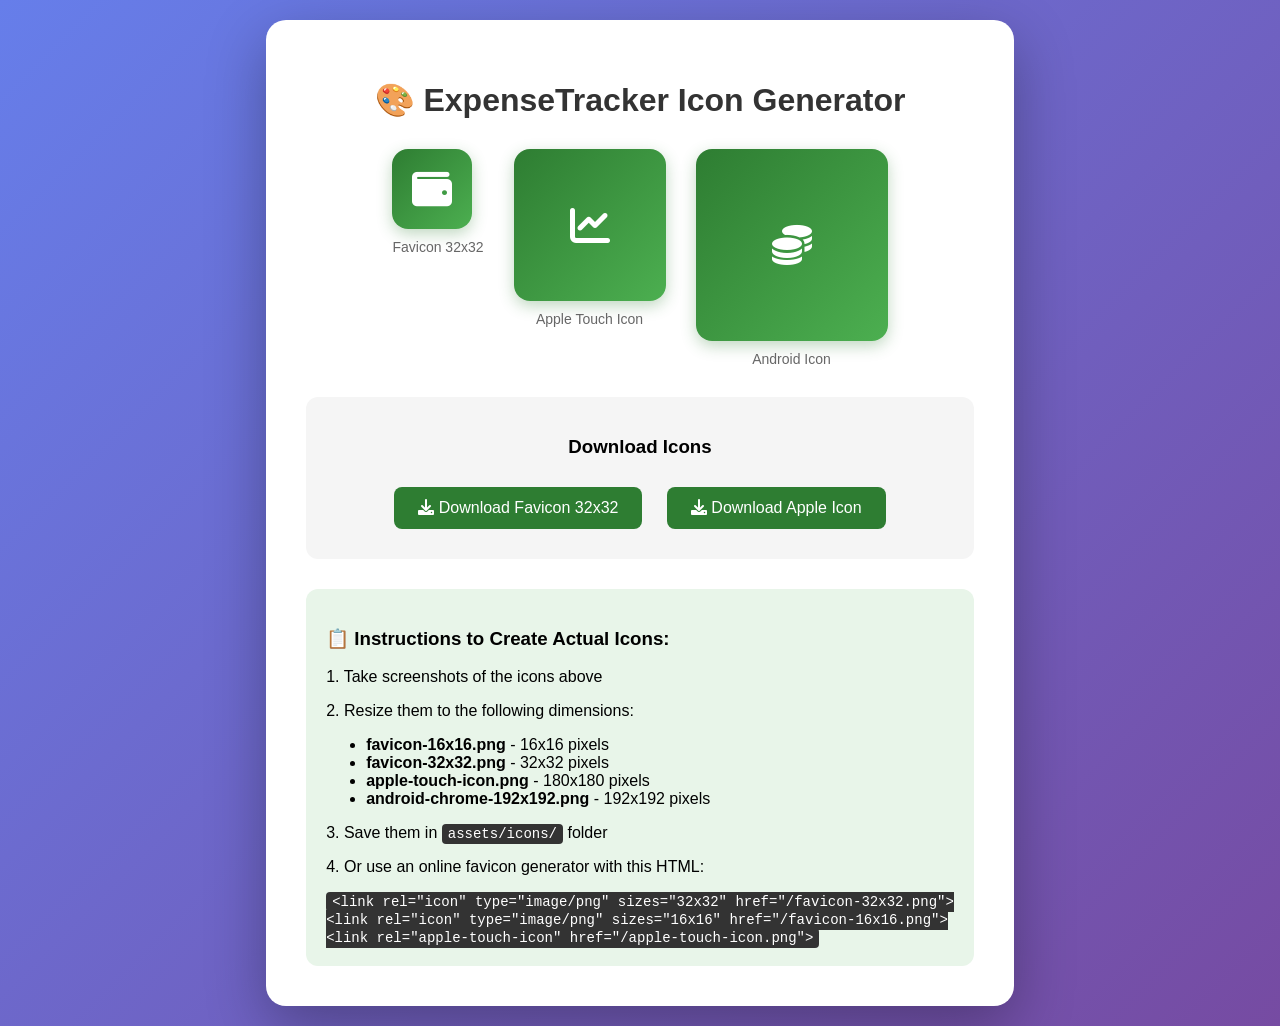
<file: create-icon.html>
<!DOCTYPE html>
<html lang="en">
<head>
    <meta charset="UTF-8">
    <title>Generate Icons - ExpenseTracker</title>
    <style>
        body {
            font-family: 'Poppins', sans-serif;
            display: flex;
            justify-content: center;
            align-items: center;
            min-height: 100vh;
            background: linear-gradient(135deg, #667eea 0%, #764ba2 100%);
            margin: 0;
            padding: 20px;
        }
        
        .icon-generator {
            background: white;
            padding: 40px;
            border-radius: 20px;
            box-shadow: 0 20px 60px rgba(0,0,0,0.3);
            text-align: center;
            max-width: 800px;
        }
        
        h1 {
            color: #333;
            margin-bottom: 30px;
        }
        
        .icon-preview {
            display: flex;
            justify-content: center;
            gap: 30px;
            margin-bottom: 30px;
            flex-wrap: wrap;
        }
        
        .icon-box {
            text-align: center;
        }
        
        .icon-display {
            width: 80px;
            height: 80px;
            background: linear-gradient(135deg, #2E7D32, #4CAF50);
            border-radius: 16px;
            display: flex;
            align-items: center;
            justify-content: center;
            margin-bottom: 10px;
            box-shadow: 0 5px 15px rgba(46, 125, 50, 0.3);
        }
        
        .icon-display i {
            font-size: 40px;
            color: white;
        }
        
        .icon-label {
            font-size: 14px;
            color: #666;
        }
        
        .download-section {
            margin: 30px 0;
            padding: 20px;
            background: #f5f5f5;
            border-radius: 12px;
        }
        
        .download-btn {
            background: #2E7D32;
            color: white;
            border: none;
            padding: 12px 24px;
            border-radius: 8px;
            font-size: 16px;
            cursor: pointer;
            margin: 10px;
            transition: all 0.3s;
        }
        
        .download-btn:hover {
            background: #1B5E20;
            transform: translateY(-2px);
        }
        
        .instructions {
            text-align: left;
            background: #e8f5e9;
            padding: 20px;
            border-radius: 12px;
            margin-top: 30px;
        }
        
        code {
            background: #333;
            color: #fff;
            padding: 2px 6px;
            border-radius: 4px;
            font-size: 14px;
        }
    </style>
    <link rel="stylesheet" href="https://cdnjs.cloudflare.com/ajax/libs/font-awesome/6.0.0/css/all.min.css">
</head>
<body>
    <div class="icon-generator">
        <h1>🎨 ExpenseTracker Icon Generator</h1>
        
        <div class="icon-preview">
            <div class="icon-box">
                <div class="icon-display">
                    <i class="fas fa-wallet"></i>
                </div>
                <div class="icon-label">Favicon 32x32</div>
            </div>
            
            <div class="icon-box">
                <div class="icon-display" style="width: 152px; height: 152px;">
                    <i class="fas fa-chart-line"></i>
                </div>
                <div class="icon-label">Apple Touch Icon</div>
            </div>
            
            <div class="icon-box">
                <div class="icon-display" style="width: 192px; height: 192px;">
                    <i class="fas fa-coins"></i>
                </div>
                <div class="icon-label">Android Icon</div>
            </div>
        </div>
        
        <div class="download-section">
            <h3>Download Icons</h3>
            <button class="download-btn" onclick="downloadFavicon()">
                <i class="fas fa-download"></i> Download Favicon 32x32
            </button>
            <button class="download-btn" onclick="downloadAppleIcon()">
                <i class="fas fa-download"></i> Download Apple Icon
            </button>
        </div>
        
        <div class="instructions">
            <h3>📋 Instructions to Create Actual Icons:</h3>
            <p>1. Take screenshots of the icons above</p>
            <p>2. Resize them to the following dimensions:</p>
            <ul>
                <li><strong>favicon-16x16.png</strong> - 16x16 pixels</li>
                <li><strong>favicon-32x32.png</strong> - 32x32 pixels</li>
                <li><strong>apple-touch-icon.png</strong> - 180x180 pixels</li>
                <li><strong>android-chrome-192x192.png</strong> - 192x192 pixels</li>
            </ul>
            <p>3. Save them in <code>assets/icons/</code> folder</p>
            <p>4. Or use an online favicon generator with this HTML:</p>
            <code>
                &lt;link rel="icon" type="image/png" sizes="32x32" href="/favicon-32x32.png"&gt;<br>
                &lt;link rel="icon" type="image/png" sizes="16x16" href="/favicon-16x16.png"&gt;<br>
                &lt;link rel="apple-touch-icon" href="/apple-touch-icon.png"&gt;
            </code>
        </div>
    </div>
    
    <script>
        function downloadFavicon() {
            // Create canvas for favicon
            const canvas = document.createElement('canvas');
            canvas.width = 32;
            canvas.height = 32;
            const ctx = canvas.getContext('2d');
            
            // Draw gradient background
            const gradient = ctx.createLinearGradient(0, 0, 32, 32);
            gradient.addColorStop(0, '#2E7D32');
            gradient.addColorStop(1, '#4CAF50');
            ctx.fillStyle = gradient;
            ctx.fillRect(0, 0, 32, 32);
            
            // Draw wallet icon
            ctx.font = '20px "Font Awesome 6 Free"';
            ctx.fillStyle = 'white';
            ctx.textAlign = 'center';
            ctx.textBaseline = 'middle';
            ctx.fillText('💰', 16, 16);
            
            // Download
            const link = document.createElement('a');
            link.download = 'favicon-32x32.png';
            link.href = canvas.toDataURL('image/png');
            link.click();
        }
        
        function downloadAppleIcon() {
            const canvas = document.createElement('canvas');
            canvas.width = 180;
            canvas.height = 180;
            const ctx = canvas.getContext('2d');
            
            // Draw gradient background
            const gradient = ctx.createLinearGradient(0, 0, 180, 180);
            gradient.addColorStop(0, '#2E7D32');
            gradient.addColorStop(1, '#1976D2');
            ctx.fillStyle = gradient;
            ctx.fillRect(0, 0, 180, 180);
            
            // Draw text
            ctx.font = 'bold 80px "Poppins"';
            ctx.fillStyle = 'white';
            ctx.textAlign = 'center';
            ctx.textBaseline = 'middle';
            ctx.fillText('E', 90, 90);
            
            const link = document.createElement('a');
            link.download = 'apple-touch-icon.png';
            link.href = canvas.toDataURL('image/png');
            link.click();
        }
    </script>
</body>
</html>
</file>
